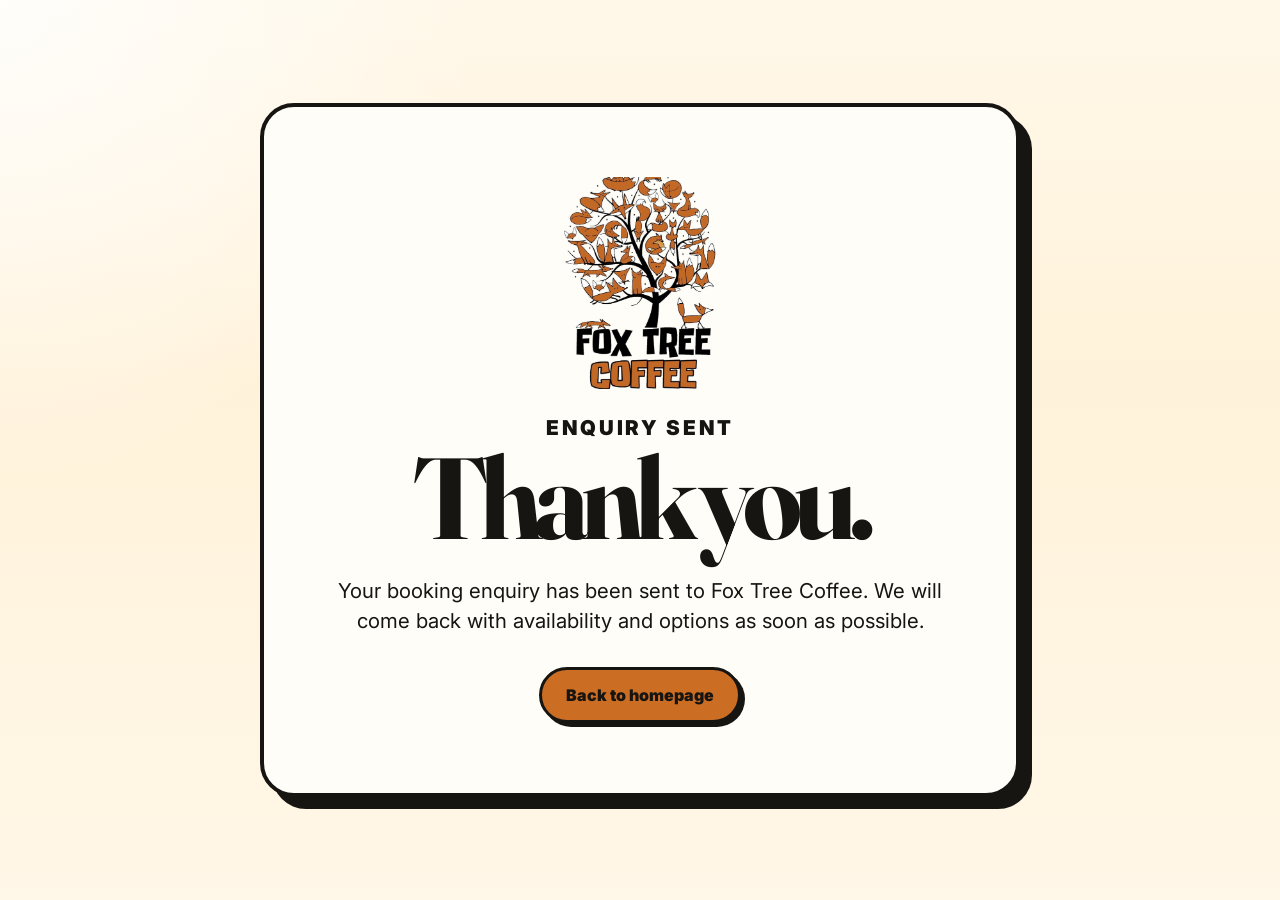
<file: thank-you.html>
<!DOCTYPE html>
<html lang="en">
<head>
  <meta charset="UTF-8" />
  <meta name="viewport" content="width=device-width, initial-scale=1.0" />
  <title>Thank you | Fox Tree Coffee</title>
  <link rel="preconnect" href="https://fonts.googleapis.com">
  <link rel="preconnect" href="https://fonts.gstatic.com" crossorigin>
  <link href="https://fonts.googleapis.com/css2?family=Fraunces:wght@700;800;900&family=Inter:wght@400;500;700;800;900&display=swap" rel="stylesheet">
  <link rel="stylesheet" href="styles.css" />
</head>
<body>
  <main class="thank-you-page">
    <section class="thank-you-card">
      <img src="assets/foxtree-logo-mark.png" alt="Fox Tree Coffee logo" class="thank-you-logo" />
      <p class="eyebrow">Enquiry sent</p>
      <h1>Thank you.</h1>
      <p>Your booking enquiry has been sent to Fox Tree Coffee. We will come back with availability and options as soon as possible.</p>
      <a class="button button-primary" href="/">Back to homepage</a>
    </section>
  </main>
</body>
</html>
</file>
<file: styles.css>
:root {
  --cream: #fff2da;
  --cream-light: #fff9ef;
  --ink: #171512;
  --muted: #5f574d;
  --white: #fffdf8;
  --orange: #cc6d24;
  --orange-dark: #9f4f15;
  --border: #171512;
  --shadow: 12px 12px 0 #171512;
  --radius-lg: 34px;
  --radius-md: 20px;
  --radius-pill: 999px;
}

* {
  box-sizing: border-box;
}

html {
  scroll-behavior: smooth;
}

body {
  margin: 0;
  min-height: 100vh;
  color: var(--ink);
  background:
    radial-gradient(circle at top left, rgba(255, 255, 255, 0.8), transparent 30rem),
    linear-gradient(180deg, #fff8e9 0%, var(--cream) 42%, #fff7e7 100%);
  font-family: Inter, system-ui, -apple-system, BlinkMacSystemFont, "Segoe UI", sans-serif;
  line-height: 1.5;
}

img {
  max-width: 100%;
  display: block;
}

a {
  color: inherit;
}

button,
input,
select,
textarea {
  font: inherit;
}

.sr-only {
  position: absolute;
  width: 1px;
  height: 1px;
  padding: 0;
  margin: -1px;
  overflow: hidden;
  clip: rect(0, 0, 0, 0);
  white-space: nowrap;
  border: 0;
}

.section-shell {
  width: min(100% - 40px, 1320px);
  margin-inline: auto;
}

.site-header {
  position: sticky;
  top: 0;
  z-index: 20;
  display: flex;
  align-items: center;
  justify-content: space-between;
  gap: 24px;
  width: min(100% - 40px, 1320px);
  margin: 14px auto 0;
  padding: 12px 16px;
  border: 3px solid var(--border);
  border-radius: var(--radius-pill);
  background: rgba(255, 253, 248, 0.9);
  backdrop-filter: blur(12px);
}

.brand {
  display: inline-flex;
  align-items: center;
  gap: 10px;
  text-decoration: none;
  font-weight: 900;
}

.brand-logo {
  width: 46px;
  height: 46px;
}

.brand-text {
  letter-spacing: -0.03em;
}

.site-nav {
  display: flex;
  align-items: center;
  gap: 8px;
}

.site-nav a {
  padding: 10px 16px;
  border-radius: var(--radius-pill);
  text-decoration: none;
  font-weight: 800;
}

.site-nav a:hover,
.site-nav a:focus-visible {
  background: var(--ink);
  color: var(--cream-light);
}

.nav-toggle {
  display: none;
  width: 48px;
  height: 48px;
  padding: 10px;
  border: 2px solid var(--ink);
  border-radius: 50%;
  background: var(--cream-light);
  cursor: pointer;
}

.nav-toggle span:not(.sr-only) {
  display: block;
  height: 2px;
  margin: 5px 0;
  border-radius: 4px;
  background: var(--ink);
}

.hero {
  display: grid;
  grid-template-columns: minmax(0, 1.08fr) minmax(320px, 0.7fr);
  align-items: center;
  gap: 58px;
  padding: 92px 0 62px;
}

.eyebrow,
.card-kicker {
  margin: 0 0 12px;
  text-transform: uppercase;
  letter-spacing: 0.13em;
  font-size: 0.78rem;
  font-weight: 900;
  color: var(--orange-dark);
}

h1,
h2 {
  font-family: Fraunces, Georgia, serif;
  line-height: 0.94;
  letter-spacing: -0.07em;
  margin: 0;
}

h1 {
  max-width: 920px;
  font-size: clamp(3.2rem, 8vw, 8rem);
}

h2 {
  font-size: clamp(2.4rem, 5vw, 5.6rem);
}

.hero-intro,
.booking-copy p,
.info-card p,
.social-section p,
.thank-you-card p {
  max-width: 680px;
  margin: 24px 0 0;
  font-size: clamp(1.05rem, 1.6vw, 1.35rem);
  color: var(--ink);
}

.hero-actions {
  display: flex;
  flex-wrap: wrap;
  gap: 14px;
  margin-top: 30px;
}

.button {
  display: inline-flex;
  align-items: center;
  justify-content: center;
  min-height: 56px;
  padding: 0 24px;
  border: 3px solid var(--ink);
  border-radius: var(--radius-pill);
  text-decoration: none;
  font-weight: 900;
  box-shadow: 4px 4px 0 var(--ink);
  transition: transform 160ms ease, box-shadow 160ms ease;
}

.button:hover,
.button:focus-visible,
.submit-button:hover,
.submit-button:focus-visible {
  transform: translate(3px, 3px);
  box-shadow: 1px 1px 0 var(--ink);
}

.button-primary {
  background: var(--orange);
  color: var(--ink);
}

.button-secondary {
  background: var(--white);
}

.hero-card {
  border: 4px solid var(--ink);
  border-radius: var(--radius-lg);
  background: var(--white);
  box-shadow: var(--shadow);
  transform: rotate(1deg);
}

.hero-card-inner {
  padding: clamp(28px, 4vw, 46px);
}

.hero-card ul {
  display: grid;
  gap: 16px;
  margin: 0;
  padding: 0;
  list-style: none;
  font-size: clamp(1.2rem, 2vw, 1.6rem);
  font-weight: 900;
  line-height: 1.15;
}

.hero-card li {
  padding: 14px 16px;
  border: 3px solid var(--ink);
  border-radius: 18px;
  background: var(--cream-light);
}

.info-grid {
  display: grid;
  grid-template-columns: repeat(2, minmax(0, 1fr));
  gap: 28px;
  padding: 36px 0 70px;
}

.info-card {
  padding: clamp(28px, 4vw, 48px);
  border: 4px solid var(--ink);
  border-radius: var(--radius-lg);
  background: var(--white);
  box-shadow: 8px 8px 0 var(--ink);
}

.info-card h2 {
  font-size: clamp(2.3rem, 4vw, 4.5rem);
}

.info-card-accent {
  background: #ffe3be;
}

.social-section {
  display: grid;
  grid-template-columns: minmax(0, 0.85fr) minmax(300px, 0.7fr);
  gap: 44px;
  align-items: center;
  padding: 18px 0 80px;
}

.social-section h2 {
  font-size: clamp(2.5rem, 5vw, 5.4rem);
}

.instagram-frame {
  overflow: hidden;
  padding: 18px;
  border: 4px solid var(--ink);
  border-radius: var(--radius-lg);
  background: var(--white);
  box-shadow: 8px 8px 0 var(--ink);
}

.booking-section {
  display: grid;
  grid-template-columns: minmax(0, 0.9fr) minmax(420px, 1.1fr);
  gap: clamp(34px, 7vw, 92px);
  align-items: center;
  padding: 80px 0 100px;
}

.booking-copy h2 {
  font-size: clamp(3.2rem, 7vw, 7.4rem);
}

.tags {
  display: flex;
  flex-wrap: wrap;
  gap: 14px;
  margin-top: 30px;
}

.tags span {
  display: inline-flex;
  align-items: center;
  min-height: 54px;
  padding: 0 18px;
  border: 3px solid var(--ink);
  border-radius: var(--radius-pill);
  background: var(--white);
  font-size: clamp(0.96rem, 1.5vw, 1.15rem);
  font-weight: 900;
  box-shadow: 2px 2px 0 rgba(23, 21, 18, 0.08);
}

.booking-form {
  padding: clamp(24px, 3.8vw, 40px);
  border: 4px solid var(--ink);
  border-radius: var(--radius-lg);
  background: var(--white);
  box-shadow: var(--shadow);
}

.form-grid {
  display: grid;
  grid-template-columns: repeat(2, minmax(0, 1fr));
  gap: 22px;
}

.form-field {
  display: flex;
  flex-direction: column;
  gap: 8px;
}

.form-field label {
  font-size: clamp(0.94rem, 1.5vw, 1.08rem);
  font-weight: 900;
}

.form-field input,
.form-field select,
.form-field textarea {
  width: 100%;
  min-height: 64px;
  padding: 14px 18px;
  border: 3px solid var(--ink);
  border-radius: 18px;
  background: var(--cream-light);
  color: var(--ink);
  outline: none;
  transition: box-shadow 160ms ease, transform 160ms ease, border-color 160ms ease;
}

.form-field textarea {
  min-height: 164px;
  resize: vertical;
}

.form-field input:focus,
.form-field select:focus,
.form-field textarea:focus {
  border-color: var(--orange-dark);
  box-shadow: 0 0 0 4px rgba(204, 109, 36, 0.18);
}

.full-width {
  margin-top: 22px;
}

.submit-button {
  width: 100%;
  min-height: 66px;
  margin-top: 24px;
  border: 3px solid var(--ink);
  border-radius: var(--radius-pill);
  background: var(--orange);
  color: var(--ink);
  font-weight: 900;
  cursor: pointer;
  box-shadow: 6px 6px 0 var(--ink);
  transition: transform 160ms ease, box-shadow 160ms ease;
}

.hidden-field {
  position: absolute;
  width: 1px;
  height: 1px;
  padding: 0;
  margin: -1px;
  overflow: hidden;
  clip: rect(0, 0, 0, 0);
  white-space: nowrap;
  border: 0;
}

.site-footer {
  display: flex;
  justify-content: space-between;
  gap: 20px;
  width: min(100% - 40px, 1320px);
  margin: 0 auto;
  padding: 28px 0 36px;
  border-top: 3px solid rgba(23, 21, 18, 0.14);
  font-weight: 800;
}

.site-footer p {
  margin: 0;
}

.thank-you-page {
  min-height: 100vh;
  display: grid;
  place-items: center;
  padding: 28px;
}

.thank-you-card {
  width: min(100%, 760px);
  padding: clamp(28px, 7vw, 70px);
  border: 4px solid var(--ink);
  border-radius: var(--radius-lg);
  background: var(--white);
  box-shadow: var(--shadow);
  text-align: center;
}

.thank-you-logo {
  width: 160px;
  height: auto;
  margin: 0 auto 24px;
}

.thank-you-card h1 {
  font-size: clamp(4rem, 9vw, 8rem);
}

.thank-you-card p {
  margin-inline: auto;
}

.thank-you-card .button {
  margin-top: 30px;
}

@media (max-width: 980px) {
  .hero,
  .booking-section,
  .social-section {
    grid-template-columns: 1fr;
  }

  .hero {
    padding-top: 56px;
  }

  .booking-section {
    padding-top: 54px;
  }

  .info-grid {
    grid-template-columns: 1fr;
  }
}

@media (max-width: 720px) {
  .section-shell,
  .site-header,
  .site-footer {
    width: min(100% - 28px, 1320px);
  }

  .brand-text {
    max-width: 145px;
    line-height: 1.05;
  }

  .nav-toggle {
    display: inline-block;
  }

  .site-nav {
    position: absolute;
    top: calc(100% + 10px);
    right: 0;
    display: none;
    width: min(260px, calc(100vw - 28px));
    padding: 12px;
    border: 3px solid var(--ink);
    border-radius: 24px;
    background: var(--white);
    box-shadow: 7px 7px 0 var(--ink);
  }

  .site-header.menu-open .site-nav {
    display: grid;
  }

  .site-nav a {
    display: block;
  }

  .form-grid {
    grid-template-columns: 1fr;
    gap: 18px;
  }

  .booking-form {
    box-shadow: 7px 7px 0 var(--ink);
  }

  .site-footer {
    display: grid;
  }
}

@media (max-width: 460px) {
  h1 {
    font-size: 3rem;
  }

  .booking-copy h2 {
    font-size: 3rem;
  }

  .hero-actions,
  .button {
    width: 100%;
  }

  .hero-card,
  .info-card,
  .instagram-frame,
  .booking-form,
  .thank-you-card {
    border-width: 3px;
    border-radius: 26px;
  }

  .form-field input,
  .form-field select,
  .form-field textarea {
    min-height: 58px;
    border-width: 2px;
  }
}

.event-section {
  padding: 16px 0 88px;
}

.event-header {
  display: grid;
  grid-template-columns: minmax(0, 0.8fr) minmax(280px, 0.7fr);
  gap: 34px;
  align-items: end;
  margin-bottom: 32px;
}

.event-header h2 {
  font-size: clamp(2.7rem, 5.4vw, 6rem);
}

.event-header p:not(.eyebrow) {
  margin: 0;
  font-size: clamp(1.05rem, 1.5vw, 1.3rem);
  color: var(--ink);
}

.event-media-layout {
  display: grid;
  grid-template-columns: minmax(280px, 0.45fr) minmax(0, 1fr);
  gap: 28px;
  align-items: start;
}

.event-video-card {
  padding: 14px;
  border: 4px solid var(--ink);
  border-radius: var(--radius-lg);
  background: var(--white);
  box-shadow: 8px 8px 0 var(--ink);
}

.event-video-card video {
  display: block;
  width: 100%;
  max-height: 680px;
  aspect-ratio: 9 / 16;
  object-fit: cover;
  border: 3px solid var(--ink);
  border-radius: 24px;
  background: var(--ink);
}

.event-gallery {
  display: grid;
  grid-template-columns: repeat(3, minmax(0, 1fr));
  grid-auto-rows: 220px;
  gap: 18px;
}

.photo-tile {
  margin: 0;
  min-width: 0;
}

.photo-tile-wide {
  grid-column: span 2;
}

.photo-tile img {
  width: 100%;
  height: 100%;
  object-fit: cover;
  border: 3px solid var(--ink);
  border-radius: 24px;
  background: var(--cream-light);
  box-shadow: 4px 4px 0 var(--ink);
}

@media (max-width: 980px) {
  .event-header,
  .event-media-layout {
    grid-template-columns: 1fr;
  }

  .event-gallery {
    grid-auto-rows: 190px;
  }

  .event-video-card video {
    max-height: 560px;
    object-fit: contain;
  }
}

@media (max-width: 720px) {
  .event-gallery {
    grid-template-columns: repeat(2, minmax(0, 1fr));
    grid-auto-rows: 170px;
  }

  .photo-tile-wide {
    grid-column: span 2;
  }
}

@media (max-width: 460px) {
  .event-video-card {
    padding: 10px;
    border-width: 3px;
    border-radius: 26px;
  }

  .event-video-card video {
    border-width: 2px;
    border-radius: 20px;
  }

  .event-gallery {
    grid-template-columns: 1fr;
    grid-auto-rows: auto;
  }

  .photo-tile-wide {
    grid-column: auto;
  }

  .photo-tile img {
    aspect-ratio: 4 / 3;
    border-width: 2px;
    border-radius: 20px;
  }
}
</file>
